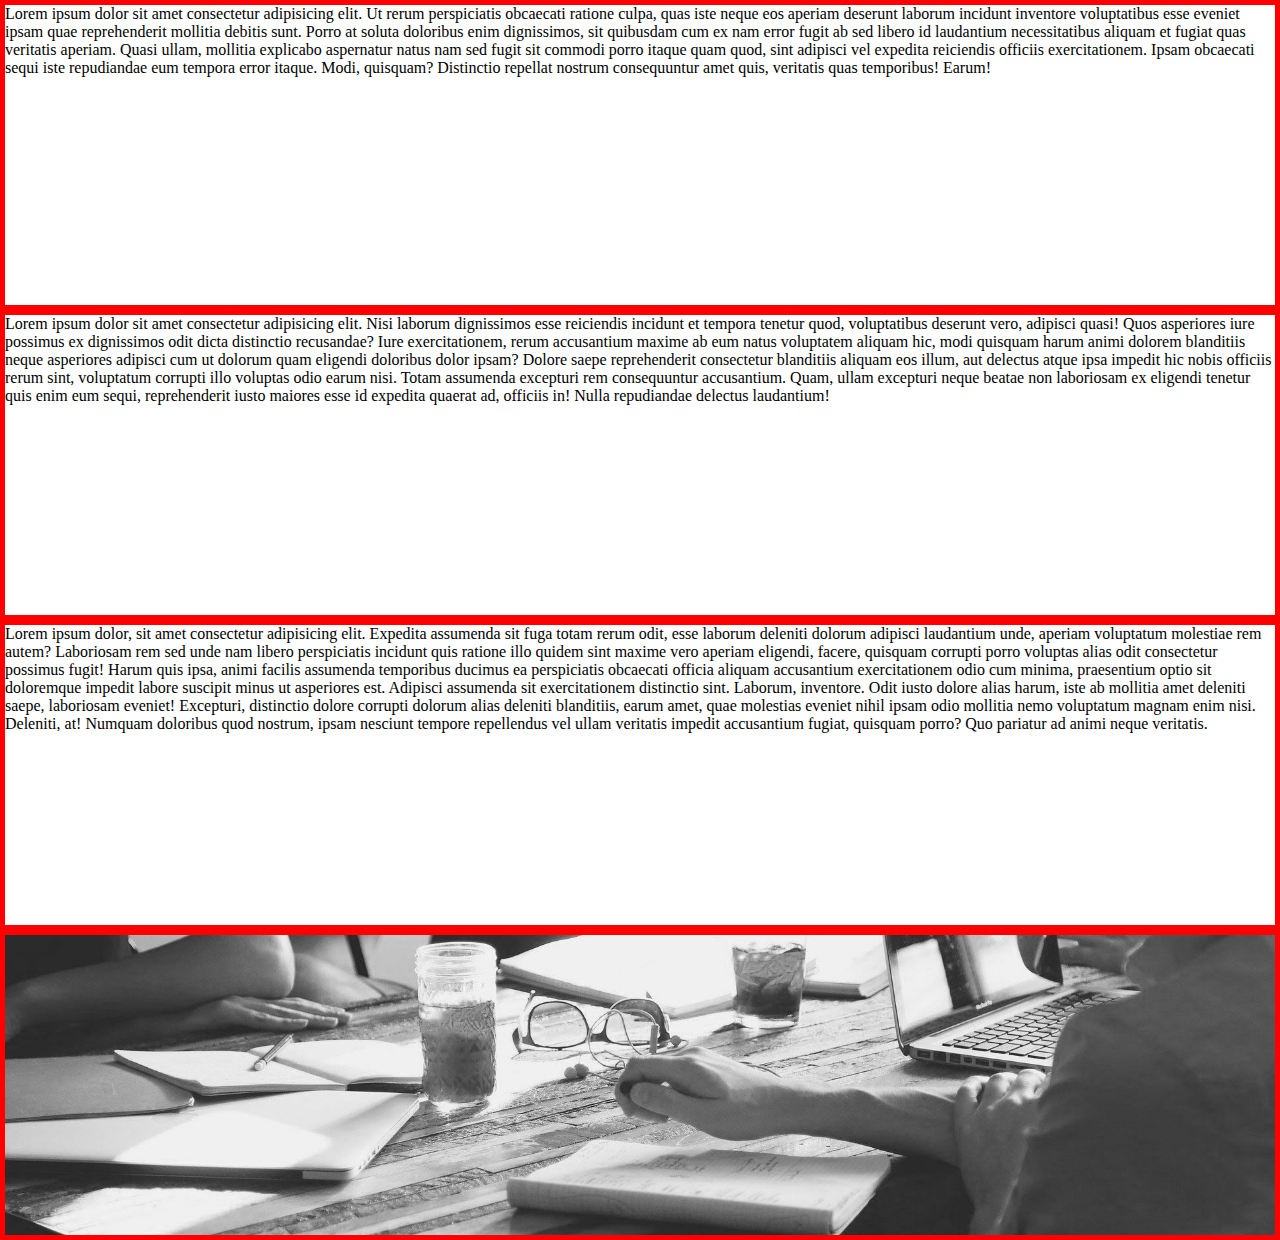
<file: 모바일-높이값-자동변경.html>
<!DOCTYPE html>
<html lang="ko">
<head>
    <meta charset="UTF-8">
    <meta name="viewport" content="width=device-width, initial-scale=1.0">
    <title>모바일-높이값-자동변경</title>
    <style>
        body {
            margin: 0;
        }
        section {
            border: 5px solid red;
            height: 300px;
            /* height: auto; */
        }
        section:nth-child(4) {
            background: url(Images/background-location.jpg) no-repeat center center;
            background-size: cover;
        }
        @media (max-width: 768px){
            section {
                height: auto;
            }
            section:nth-child(4) {
                height: 300px;
            }
        }
    </style>
</head>
<body>
    <div class="container">
        <section>
            Lorem ipsum dolor sit amet consectetur adipisicing elit. Ut rerum perspiciatis obcaecati ratione culpa, quas iste neque eos aperiam deserunt laborum incidunt inventore voluptatibus esse eveniet ipsam quae reprehenderit mollitia debitis sunt. Porro at soluta doloribus enim dignissimos, sit quibusdam cum ex nam error fugit ab sed libero id laudantium necessitatibus aliquam et fugiat quas veritatis aperiam. Quasi ullam, mollitia explicabo aspernatur natus nam sed fugit sit commodi porro itaque quam quod, sint adipisci vel expedita reiciendis officiis exercitationem. Ipsam obcaecati sequi iste repudiandae eum tempora error itaque. Modi, quisquam? Distinctio repellat nostrum consequuntur amet quis, veritatis quas temporibus! Earum!
        </section>
        <section>
            Lorem ipsum dolor sit amet consectetur adipisicing elit. Nisi laborum dignissimos esse reiciendis incidunt et tempora tenetur quod, voluptatibus deserunt vero, adipisci quasi! Quos asperiores iure possimus ex dignissimos odit dicta distinctio recusandae? Iure exercitationem, rerum accusantium maxime ab eum natus voluptatem aliquam hic, modi quisquam harum animi dolorem blanditiis neque asperiores adipisci cum ut dolorum quam eligendi doloribus dolor ipsam? Dolore saepe reprehenderit consectetur blanditiis aliquam eos illum, aut delectus atque ipsa impedit hic nobis officiis rerum sint, voluptatum corrupti illo voluptas odio earum nisi. Totam assumenda excepturi rem consequuntur accusantium. Quam, ullam excepturi neque beatae non laboriosam ex eligendi tenetur quis enim eum sequi, reprehenderit iusto maiores esse id expedita quaerat ad, officiis in! Nulla repudiandae delectus laudantium!
        </section>
        <section>
            Lorem ipsum dolor, sit amet consectetur adipisicing elit. Expedita assumenda sit fuga totam rerum odit, esse laborum deleniti dolorum adipisci laudantium unde, aperiam voluptatum molestiae rem autem? Laboriosam rem sed unde nam libero perspiciatis incidunt quis ratione illo quidem sint maxime vero aperiam eligendi, facere, quisquam corrupti porro voluptas alias odit consectetur possimus fugit! Harum quis ipsa, animi facilis assumenda temporibus ducimus ea perspiciatis obcaecati officia aliquam accusantium exercitationem odio cum minima, praesentium optio sit doloremque impedit labore suscipit minus ut asperiores est. Adipisci assumenda sit exercitationem distinctio sint. Laborum, inventore. Odit iusto dolore alias harum, iste ab mollitia amet deleniti saepe, laboriosam eveniet! Excepturi, distinctio dolore corrupti dolorum alias deleniti blanditiis, earum amet, quae molestias eveniet nihil ipsam odio mollitia nemo voluptatum magnam enim nisi. Deleniti, at! Numquam doloribus quod nostrum, ipsam nesciunt tempore repellendus vel ullam veritatis impedit accusantium fugiat, quisquam porro? Quo pariatur ad animi neque veritatis.
        </section>
        <section></section>
    </div>
</body>
</html>
</file>
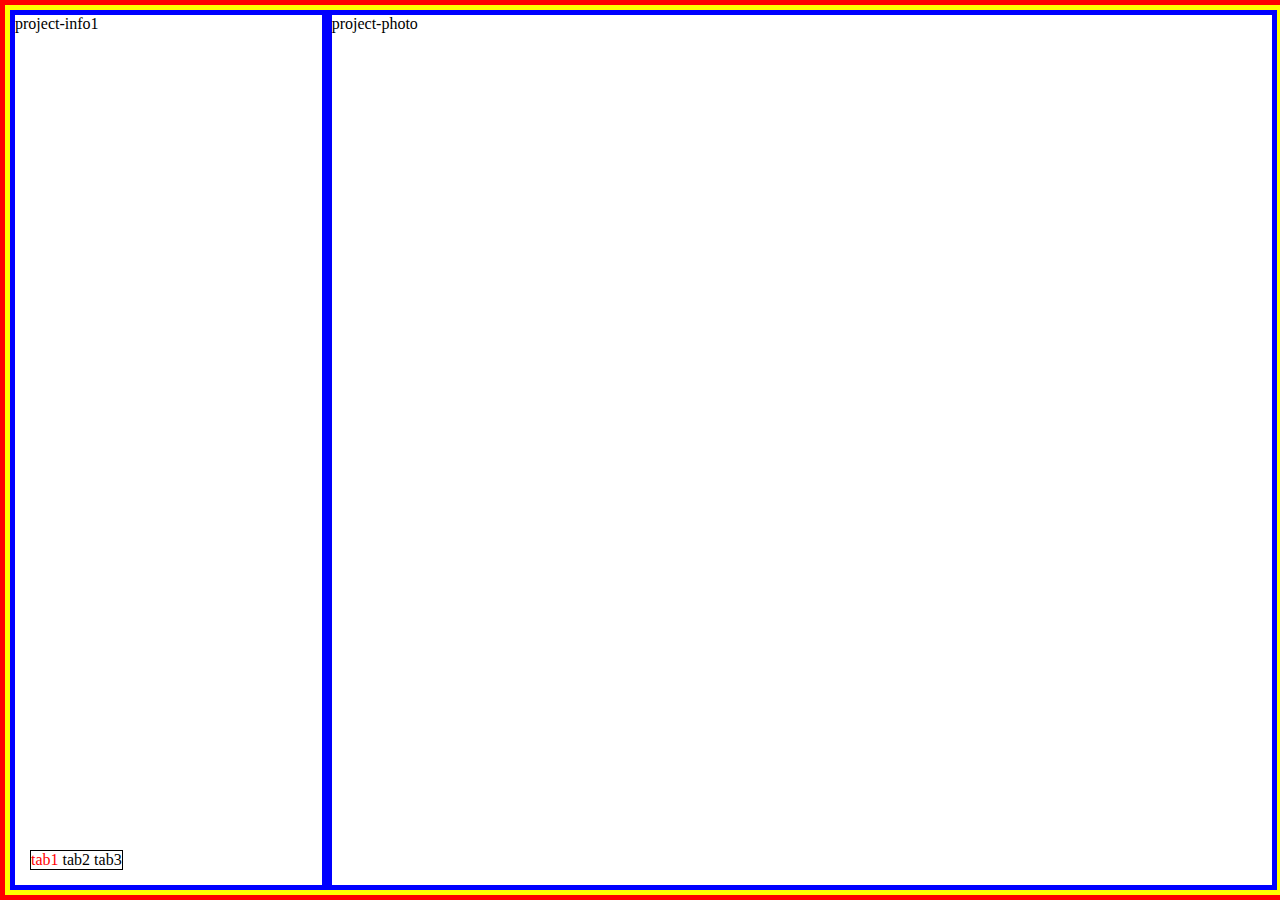
<file: 프로젝트슬라이더-프로토타입.html>
<!DOCTYPE html>
<html lang="ko">
<head>
    <meta charset="UTF-8">
    <meta name="viewport" content="width=device-width, initial-scale=1.0">
    <title>Prototype</title>
    <style>
        body {
            height: 100vh;
            margin: 0;
        }
        *{
            box-sizing: border-box;
        }
        /* ################## Section : project ################## */
        .project-inner {
            height: 100%;
            overflow: hidden;
        }
        .tabs {
            border: 5px solid red;
            height: 100%;        
            width: 300%;
            transition: 0.5s;
        }
        .tab {
            height: 100%;
            border: 5px solid yellow;
            float: left;
            width: 33.33333%;
        }
        .tab > div{
            border: 5px solid blue;
            height: 100%;
            float: left;
        }
        .project-info {
            width: 25%;
            
        }
        .project-photo {
            width: 75%;
        }
        input[name = tabmenu] {
            display: none;
        }
        .btn {
            border: 1px solid #000;
            position: absolute;
            left: 30px;
            bottom: 30px;
        }
        .btn label {
            cursor: pointer;
        }
        input[id=tab1]:checked ~ .btn label[for=tab1] {
            color: red;
        }
        input[id=tab2]:checked ~ .btn label[for=tab2] {
            color: red;
        }
        input[id=tab3]:checked ~ .btn label[for=tab3] {
            color: red;
        }
        input[id=tab1]:checked ~ .tabs {
            margin-left: 0;
        }
        input[id=tab2]:checked ~ .tabs {
            margin-left: -100%;
        }
        input[id=tab3]:checked ~ .tabs {
            margin-left: -200%;
        }
    </style>
</head>
<body>
    <div class="project-inner">
        <input type="radio" name="tabmenu" id="tab1" checked>
        <input type="radio" name="tabmenu" id="tab2">
        <input type="radio" name="tabmenu" id="tab3">
        <div class="tabs">
            <!-- tab 1 -->
            <div class="tab">
                <div class="project-info">
                    project-info1
                </div>
                <div class="project-photo">
                    project-photo
                </div>
            </div>
            <!-- tab 2 -->
            <div class="tab">
                <div class="project-info">
                    project-info2
                </div>
                <div class="project-photo">
                    project-photo
                </div>
            </div>
            <!-- tab 3 -->
            <div class="tab">
                <div class="project-info">
                    project-info3
                </div>
                <div class="project-photo">
                    project-photo
                </div>
            </div>
        </div>
        <div class="btn">
            <label for="tab1">tab1</label>
            <label for="tab2">tab2</label>
            <label for="tab3">tab3</label>
        </div>
    </div>
</body>
</html>
</file>
